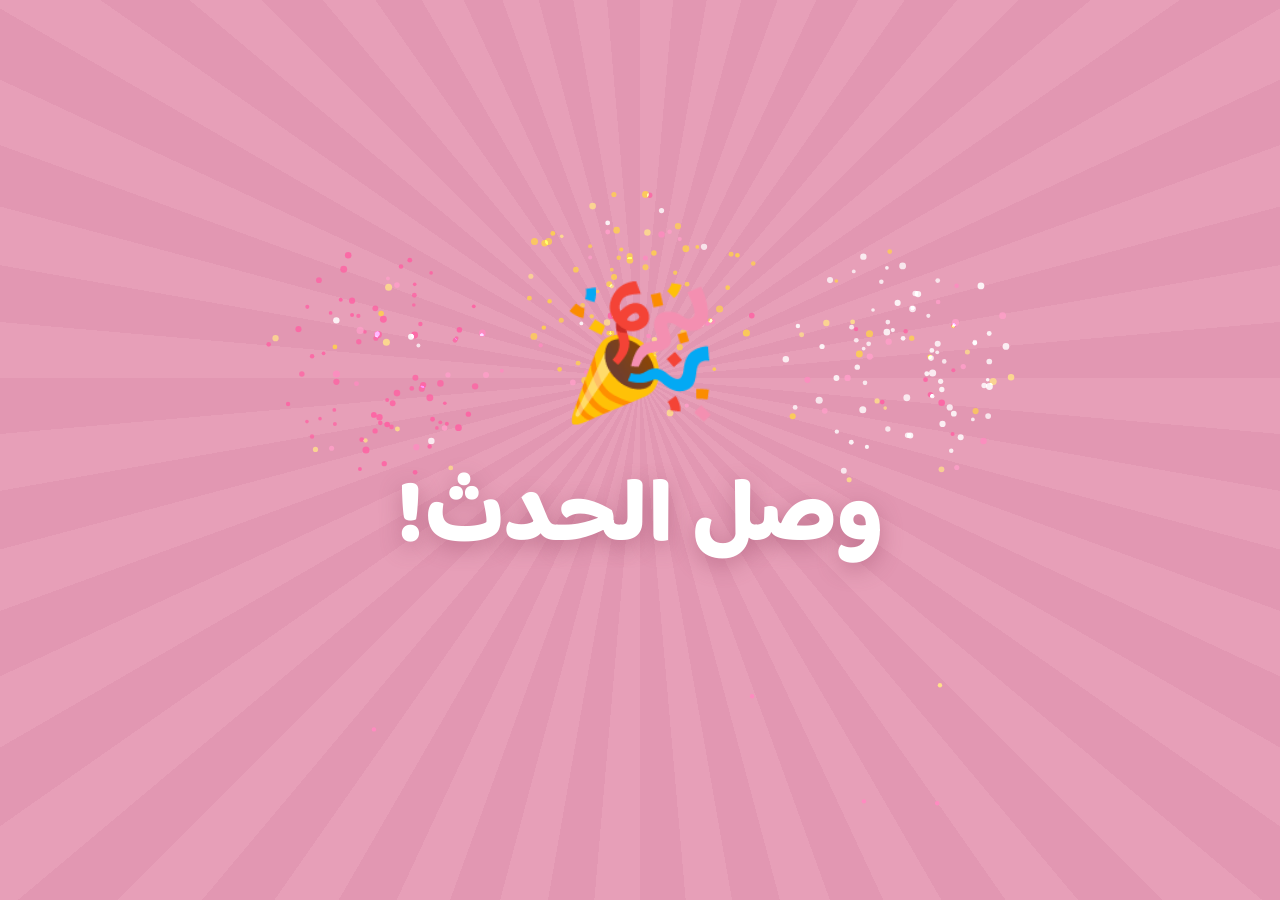
<file: index.html>
<!DOCTYPE html>
<html lang="ar" dir="rtl">
<head>
  <meta charset="UTF-8" />
  <meta name="viewport" content="width=device-width, initial-scale=1.0, maximum-scale=1.0, user-scalable=no" />
  <meta name="theme-color" content="#e29ab4" />
  <title>العد التنازلي</title>

  <!-- خط عربي مدوّر يشبه التصميم -->
  <link rel="preconnect" href="https://fonts.googleapis.com" />
  <link rel="preconnect" href="https://fonts.gstatic.com" crossorigin />
  <link href="https://fonts.googleapis.com/css2?family=Baloo+Bhaijaan+2:wght@500;600;700;800&family=Cairo:wght@600;700;800;900&display=swap" rel="stylesheet" />

  <link rel="stylesheet" href="style.css?v=15" />
</head>
<body>

  <!-- ============ الصفحة الأولى: العد التنازلي ============ -->
  <section id="countdown-screen" class="screen">
    <div class="bg-swirl"></div>

    <div class="cd-content">
      <!-- نجوم لامعة -->
      <svg class="sparkle sparkle-1" viewBox="0 0 100 100"><path d="M50 0 C54 38 62 46 100 50 C62 54 54 62 50 100 C46 62 38 54 0 50 C38 46 46 38 50 0 Z"/></svg>
      <svg class="sparkle sparkle-2" viewBox="0 0 100 100"><path d="M50 0 C54 38 62 46 100 50 C62 54 54 62 50 100 C46 62 38 54 0 50 C38 46 46 38 50 0 Z"/></svg>

      <h1 class="cd-marks">؟؟</h1>
      <p class="cd-subtitle">شيء كبير على وشك يبدأ</p>

      <div class="timer" id="timer">
        <div class="unit"><div class="box" id="days">00</div><span class="label">يوم</span></div>
        <span class="colon">:</span>
        <div class="unit"><div class="box" id="hours">00</div><span class="label">ساعة</span></div>
        <span class="colon">:</span>
        <div class="unit"><div class="box" id="minutes">00</div><span class="label">دقيقة</span></div>
        <span class="colon">:</span>
        <div class="unit"><div class="box" id="seconds">00</div><span class="label">ثانية</span></div>
      </div>

      <h2 class="cd-title">العد التنازلي</h2>

      <!-- ساعة رملية -->
      <svg class="hourglass" viewBox="0 0 120 160" fill="none" stroke="#ffffff" stroke-width="10" stroke-linejoin="round" stroke-linecap="round">
        <path d="M18 12 H102" />
        <path d="M18 148 H102" />
        <path d="M28 12 C28 55 92 55 92 80 C92 105 28 105 28 148" />
        <path d="M92 12 C92 55 28 55 28 80 C28 105 92 105 92 148" />
        <path d="M45 40 C52 50 68 50 75 40 Z" fill="#ffffff" stroke="none" />
        <path d="M40 138 C48 118 72 118 80 138 Z" fill="#ffffff" stroke="none" />
      </svg>

      <div class="scroll-hint">🚌 تتبّع الباص مباشرة <span class="chev">⌄</span></div>
    </div>

    <!-- خريطة الباص المباشرة في صفحة العد -->
    <div class="cd-extra">
      <div class="card map-card">
        <h2 class="card-title">📍 موقع الباص المباشر</h2>
        <div class="map-status" id="cdMapStatus"><span class="dot off"></span> اسحب لتحميل الخريطة...</div>
        <div id="cd-map"></div>
        <button class="track-btn gmaps-btn" id="cdGmapsBtn" type="button">🧭 التوجّه للباص عبر خرائط قوقل</button>
        <a class="track-btn ghost" href="bus.html" target="_blank" rel="noopener">🗺️ فتح الخريطة بملء الشاشة</a>
      </div>
    </div>
  </section>

  <!-- ============ شاشة الاحتفال (الألعاب النارية) ============ -->
  <div id="celebration" class="hidden">
    <div class="bg-swirl"></div>
    <canvas id="fw"></canvas>
    <div class="cel-content">
      <div class="cel-emoji">🎉</div>
      <div class="cel-title">وصل الحدث!</div>
    </div>
  </div>

  <!-- ============ الصفحة الثانية: الجوائز والفعاليات ============ -->
  <section id="event-screen" class="screen hidden">
    <div class="bg-swirl"></div>

    <div class="ev-content">
      <h1 class="ev-hero">🎉 وصل الحدث!</h1>

      <!-- الجوائز -->
      <div class="card prize-card">
        <img class="prize-img" src="assets/prizes.jpeg" alt="جوائز بقيمة ١٥٠٬٠٠٠ ريال" />
      </div>

      <!-- حملة الباص -->
      <div class="card bus-card">
        <h2 class="card-title">🚌 شفت الباص؟</h2>
        <p class="bus-sub">إذا شفت باص منافس كير... لا تخليه يفوتك!</p>
        <img class="bus-img" src="assets/bus.png" alt="باص منافس كير" />
        <p class="bus-how">شارك بثلاث خطوات وادخل السحب:</p>
        <div class="steps">
          <div class="step"><span class="step-icon">📸</span><span class="step-text">صوّر الباص</span></div>
          <div class="step"><span class="step-icon">🎬</span><span class="step-text">شارك الفيديو في تيك توك</span></div>
          <div class="step"><span class="step-icon">🎁</span><span class="step-text">ادخل السحب على جوائز بقيمة ١٥٠٬٠٠٠ ريال</span></div>
        </div>
      </div>

      <!-- موقع الباص المباشر -->
      <div class="card map-card">
        <h2 class="card-title">📍 موقع الباص المباشر</h2>
        <div class="map-status" id="mapStatus"><span class="dot off"></span> جاري الاتصال...</div>
        <div id="event-map"></div>
        <button class="track-btn gmaps-btn" id="gmapsBtn" type="button">🧭 التوجّه للباص عبر خرائط قوقل</button>
        <a class="track-btn ghost" href="bus.html" target="_blank" rel="noopener">🗺️ فتح الخريطة بملء الشاشة</a>
      </div>

      <!-- مواعيد الحافلة -->
      <div class="card">
        <h2 class="card-title">🚌 مواعيد الحافلة</h2>
        <div class="schedule">
          <div class="sched-row">
            <div class="sched-day">يوم ١٨</div>
            <div class="sched-info">
              <div class="sched-time">٧:٠٠ — ١٠:٠٠ مساءً</div>
              <div class="sched-place">فرع مكة</div>
            </div>
          </div>
          <div class="sched-row">
            <div class="sched-day">يوم ١٩</div>
            <div class="sched-info">
              <div class="sched-time">٧:٠٠ — ١٠:٠٠ مساءً</div>
              <div class="sched-place">فرع الحمدانية</div>
            </div>
          </div>
          <div class="sched-row">
            <div class="sched-day">يوم ٢٠</div>
            <div class="sched-info">
              <div class="sched-time">٧:٠٠ — ١٠:٠٠ مساءً</div>
              <div class="sched-place">فرع الحرازات</div>
            </div>
          </div>
        </div>
      </div>

      <!-- حسابات التواصل -->
      <div class="card">
        <h2 class="card-title">تابعونا 💬</h2>
        <div class="social">
          <a class="social-btn" href="https://www.instagram.com/monafiss_c" target="_blank" rel="noopener">
            <span class="social-badge"><img src="assets/instagram.png" alt="إنستقرام" /></span>
            <span class="social-text">
              <span class="social-name">إنستقرام</span>
              <span class="social-handle">@monafiss_c</span>
            </span>
            <span class="social-arrow">‹</span>
          </a>
          <a class="social-btn" href="https://www.tiktok.com/@monafiss_care" target="_blank" rel="noopener">
            <span class="social-badge"><img src="assets/tiktok.png" alt="تيك توك" /></span>
            <span class="social-text">
              <span class="social-name">تيك توك</span>
              <span class="social-handle">@monafiss_care</span>
            </span>
            <span class="social-arrow">‹</span>
          </a>
          <a class="social-btn" href="https://snapchat.com/t/jgpYfR7o" target="_blank" rel="noopener">
            <span class="social-badge"><img src="assets/snapchat.png" alt="سناب شات" /></span>
            <span class="social-text">
              <span class="social-name">سناب شات</span>
              <span class="social-handle">أضِفنا على سناب</span>
            </span>
            <span class="social-arrow">‹</span>
          </a>
        </div>
      </div>
    </div>
  </section>

  <script src="map-embed.js?v=15"></script>
  <script src="celebration.js?v=15"></script>
  <script src="app.js?v=15"></script>
</body>
</html>
</file>
<file: style.css>
:root {
  --pink: #e79fb8;
  --pink-dark: #dd8fac;
  --pink-deep: #cf789b;
  --white: #ffffff;
}

* { margin: 0; padding: 0; box-sizing: border-box; -webkit-tap-highlight-color: transparent; }

html, body {
  height: 100%;
  font-family: "Baloo Bhaijaan 2", "Cairo", system-ui, sans-serif;
  background: var(--pink);
  color: var(--white);
  overflow-x: hidden;
}

/* ============ الشاشات ============ */
.screen {
  position: relative;
  min-height: 100dvh;
  width: 100%;
  display: flex;
  align-items: center;
  justify-content: center;
  overflow: hidden;
}
.hidden { display: none !important; }

/* صفحة العد قابلة للتمرير (عشان خريطة الباص تحتها) */
#countdown-screen { flex-direction: column; justify-content: flex-start; overflow-y: auto; overflow-x: hidden; }
.cd-content { min-height: 100dvh; justify-content: center; }
.cd-extra {
  position: relative; z-index: 3; width: 100%; max-width: 480px;
  margin: 0 auto; padding: 0 5vw 46px;
}
.scroll-hint {
  color: #fff; font-weight: 800; font-size: clamp(15px, 4.4vw, 19px);
  display: flex; flex-direction: column; align-items: center; gap: 2px; opacity: .92;
  animation: bob 1.6s ease-in-out infinite;
}
.scroll-hint .chev { font-size: 26px; line-height: .6; }
@keyframes bob { 0%,100% { transform: translateY(0); } 50% { transform: translateY(6px); } }

/* شاشة الاحتفال (الألعاب النارية) */
#celebration {
  position: fixed;
  inset: 0;
  z-index: 60;
  background: var(--pink);
  overflow: hidden;
  display: flex;
  align-items: center;
  justify-content: center;
}
#fw { position: absolute; inset: 0; z-index: 2; }
.cel-content {
  position: relative;
  z-index: 3;
  text-align: center;
  animation: celPop .8s ease both;
}
.cel-emoji { font-size: clamp(70px, 22vw, 130px); line-height: 1; }
.cel-title {
  color: #fff;
  font-size: clamp(46px, 13vw, 90px);
  font-weight: 800;
  margin-top: 10px;
  text-shadow: 0 6px 22px rgba(150, 70, 100, .45);
}
@keyframes celPop {
  0%   { opacity: 0; transform: scale(.5); }
  60%  { transform: scale(1.12); }
  100% { opacity: 1; transform: scale(1); }
}

/* انتقال نهاية العد التنازلي */
.fade-out { animation: fadeOut .7s ease forwards; }
.fade-in { animation: fadeIn .8s ease forwards; }
@keyframes fadeOut {
  to { opacity: 0; transform: scale(1.06); }
}
@keyframes fadeIn {
  from { opacity: 0; transform: translateY(20px); }
  to { opacity: 1; transform: translateY(0); }
}

/* ============ خلفية الأشعة الوردية (ثابتة تغطي الشاشة — خفيفة على الجوال) ============ */
.bg-swirl {
  position: fixed;
  inset: 0;
  z-index: 0;
  pointer-events: none;
  background:
    repeating-conic-gradient(from 0deg at 50% 42%,
      var(--pink) 0deg 5deg,
      var(--pink-dark) 5deg 10deg);
  opacity: 0.5;
}

/* ============ النجوم اللامعة ============ */
.sparkle {
  position: absolute;
  z-index: 2;
  fill: var(--white);
  filter: drop-shadow(0 0 8px rgba(255,255,255,.35));
}
.sparkle-1 { width: 58px; top: 20%; left: 10%; }
.sparkle-2 { width: 46px; bottom: 10%; right: 12%; }

/* ============ محتوى العد التنازلي ============ */
.cd-content {
  position: relative;
  z-index: 3;
  text-align: center;
  width: 100%;
  max-width: 100%;
  padding: 5vh 4vw;
  display: flex;
  flex-direction: column;
  align-items: center;
  gap: clamp(18px, 4vh, 40px);
}

.cd-marks {
  font-size: clamp(90px, 26vw, 170px);
  font-weight: 800;
  line-height: .8;
  letter-spacing: -4px;
}
.cd-subtitle {
  font-size: clamp(22px, 6.5vw, 40px);
  font-weight: 700;
}
.cd-title {
  font-size: clamp(46px, 13vw, 90px);
  font-weight: 800;
}

/* ============ العداد ============ */
.timer {
  display: flex;
  align-items: flex-start;
  justify-content: center;
  gap: clamp(3px, 1vw, 8px);
  direction: ltr;               /* الترتيب: يوم:ساعة:دقيقة:ثانية */
  width: 100%;
  max-width: 100%;
}
.unit { display: flex; flex-direction: column; align-items: center; gap: 6px; }
.box {
  background: var(--white);
  color: var(--pink-deep);
  border-radius: 14px;
  width: clamp(50px, 15vw, 84px);
  height: clamp(46px, 13vw, 74px);
  display: flex;
  align-items: center;
  justify-content: center;
  font-size: clamp(24px, 7vw, 42px);
  font-weight: 800;
  box-shadow: 0 6px 16px rgba(160, 80, 110, .18);
}
.label {
  font-size: clamp(11px, 3vw, 15px);
  font-weight: 600;
  opacity: .9;
}
.colon {
  color: var(--white);
  font-size: clamp(22px, 6vw, 40px);
  font-weight: 800;
  line-height: clamp(46px, 13vw, 74px);
}

.hourglass {
  width: clamp(90px, 26vw, 150px);
  margin-top: 6px;
  filter: drop-shadow(0 6px 14px rgba(160, 80, 110, .2));
}

/* ============ صفحة الفعاليات ============ */
#event-screen { align-items: flex-start; }
.ev-content {
  position: relative;
  z-index: 3;
  width: 100%;
  max-width: 480px;
  padding: 7vh 6vw 12vh;
  display: flex;
  flex-direction: column;
  gap: 20px;
}
.ev-hero {
  text-align: center;
  font-size: clamp(34px, 10vw, 56px);
  font-weight: 800;
  margin-bottom: 6px;
}

.card {
  background: rgba(255, 255, 255, .16);
  backdrop-filter: blur(6px);
  border: 1.5px solid rgba(255, 255, 255, .35);
  border-radius: 24px;
  padding: 20px 20px 24px;
}
.card-title {
  font-size: clamp(24px, 7vw, 32px);
  font-weight: 800;
  margin-bottom: 16px;
}

.prizes { list-style: none; display: flex; flex-direction: column; gap: 12px; }
.prizes li {
  background: rgba(255,255,255,.14);
  border-radius: 14px;
  padding: 12px 16px;
  font-size: clamp(16px, 4.5vw, 20px);
  font-weight: 600;
}

/* بطاقة الجوائز (صورة حافة-لـ-حافة بدون إطار) */
.prize-card { padding: 0; overflow: hidden; background: transparent; border: none; }
.prize-img {
  width: 100%;
  max-width: 100%;
  height: auto;
  display: block;
  border-radius: 24px;
  box-shadow: 0 14px 34px rgba(150,70,100,.26);
}

/* حملة الباص */
.bus-card { text-align: center; }
.bus-sub {
  font-size: clamp(16px, 4.6vw, 21px);
  font-weight: 700;
  margin-bottom: 16px;
}
.bus-img {
  width: 100%;
  max-width: 100%;
  height: auto;
  border-radius: 18px;
  display: block;
  margin: 0 auto 18px;
  box-shadow: 0 10px 26px rgba(150,70,100,.22);
}
.bus-how {
  font-size: clamp(15px, 4.2vw, 19px);
  font-weight: 700;
  margin-bottom: 14px;
  opacity: .95;
}
.steps { display: flex; flex-direction: column; gap: 12px; text-align: right; counter-reset: step; }
.step {
  display: flex;
  align-items: center;
  gap: 14px;
  background: rgba(255,255,255,.16);
  border-radius: 16px;
  padding: 14px 16px;
  position: relative;
}
.step::before {
  counter-increment: step;
  content: counter(step);
  flex: 0 0 auto;
  width: 30px; height: 30px;
  border-radius: 50%;
  background: #fff;
  color: var(--pink-deep);
  font-weight: 800;
  font-size: 16px;
  display: flex; align-items: center; justify-content: center;
}
.step-icon { flex: 0 0 auto; font-size: clamp(24px, 7vw, 32px); }
.step-text { font-size: clamp(15px, 4.3vw, 19px); font-weight: 700; line-height: 1.4; }

/* خريطة الباص المدمجة */
.map-status {
  display: flex; align-items: center; justify-content: center; gap: 8px;
  background: rgba(255,255,255,.18); border-radius: 999px; padding: 9px 16px;
  font-weight: 700; font-size: clamp(14px, 4vw, 17px); margin-bottom: 14px;
}
.map-status .dot { width: 12px; height: 12px; border-radius: 50%; flex: 0 0 auto; }
.map-status .on { background: #35d07f; box-shadow: 0 0 10px #35d07f; }
.map-status .off { background: #ffcf3f; }
#event-map, #cd-map {
  height: 320px; width: 100%; border-radius: 16px; overflow: hidden;
  background: #dcdcdc; box-shadow: 0 8px 20px rgba(150,70,100,.18);
}
.bus-marker { font-size: 32px; line-height: 1; text-align: center; filter: drop-shadow(0 3px 4px rgba(0,0,0,.3)); }
.leaflet-container { font-family: inherit; }

.track-btn {
  display: block;
  width: 100%;
  margin-top: 12px;
  background: #fff;
  color: var(--pink-deep);
  text-decoration: none;
  text-align: center;
  border: none;
  border-radius: 16px;
  padding: 15px 18px;
  font-family: inherit;
  font-size: clamp(16px, 4.6vw, 20px);
  font-weight: 800;
  cursor: pointer;
  box-shadow: 0 8px 20px rgba(150,70,100,.22);
  transition: transform .12s ease;
}
.track-btn:active { transform: scale(.97); }
/* الزر الثانوي (فتح بملء الشاشة) — شفاف بإطار */
.track-btn.ghost {
  background: rgba(255,255,255,.16);
  color: #fff;
  border: 1.5px solid rgba(255,255,255,.5);
  box-shadow: none;
}

.schedule { display: flex; flex-direction: column; gap: 12px; }
.sched-row {
  display: flex;
  align-items: center;
  gap: 14px;
  background: rgba(255,255,255,.14);
  border-radius: 16px;
  padding: 14px 16px;
}
.sched-day {
  background: var(--white);
  color: var(--pink-deep);
  border-radius: 12px;
  padding: 10px 12px;
  font-weight: 800;
  font-size: clamp(16px, 4.5vw, 20px);
  white-space: nowrap;
  min-width: 74px;
  text-align: center;
}
.sched-info { display: flex; flex-direction: column; gap: 2px; }
.sched-time { font-size: clamp(16px, 4.5vw, 20px); font-weight: 700; }
.sched-place { font-size: clamp(14px, 4vw, 17px); font-weight: 600; opacity: .9; }

.social { display: flex; flex-direction: column; gap: 12px; }
.social-btn {
  display: flex;
  align-items: center;
  gap: 14px;
  background: rgba(255,255,255,.16);
  border: 1.5px solid rgba(255,255,255,.35);
  border-radius: 16px;
  padding: 12px 16px;
  color: var(--white);
  text-decoration: none;
  transition: transform .12s ease, background .2s ease;
}
.social-btn:active { transform: scale(.97); background: rgba(255,255,255,.28); }

.social-badge {
  flex: 0 0 auto;
  width: 52px;
  height: 52px;
  border-radius: 14px;
  background: var(--white);
  display: flex;
  align-items: center;
  justify-content: center;
  box-shadow: 0 4px 10px rgba(160, 80, 110, .18);
}
.social-badge img { width: 34px; height: 34px; object-fit: contain; }

.social-text { display: flex; flex-direction: column; gap: 2px; flex: 1 1 auto; min-width: 0; }
.social-name { font-size: clamp(17px, 4.6vw, 21px); font-weight: 800; }
.social-handle { font-size: clamp(13px, 3.8vw, 16px); font-weight: 600; opacity: .85; direction: ltr; text-align: right; }
.social-arrow { flex: 0 0 auto; font-size: 26px; font-weight: 800; opacity: .7; }

.tbd { opacity: .75; font-weight: 600; font-size: .85em; }
</file>
